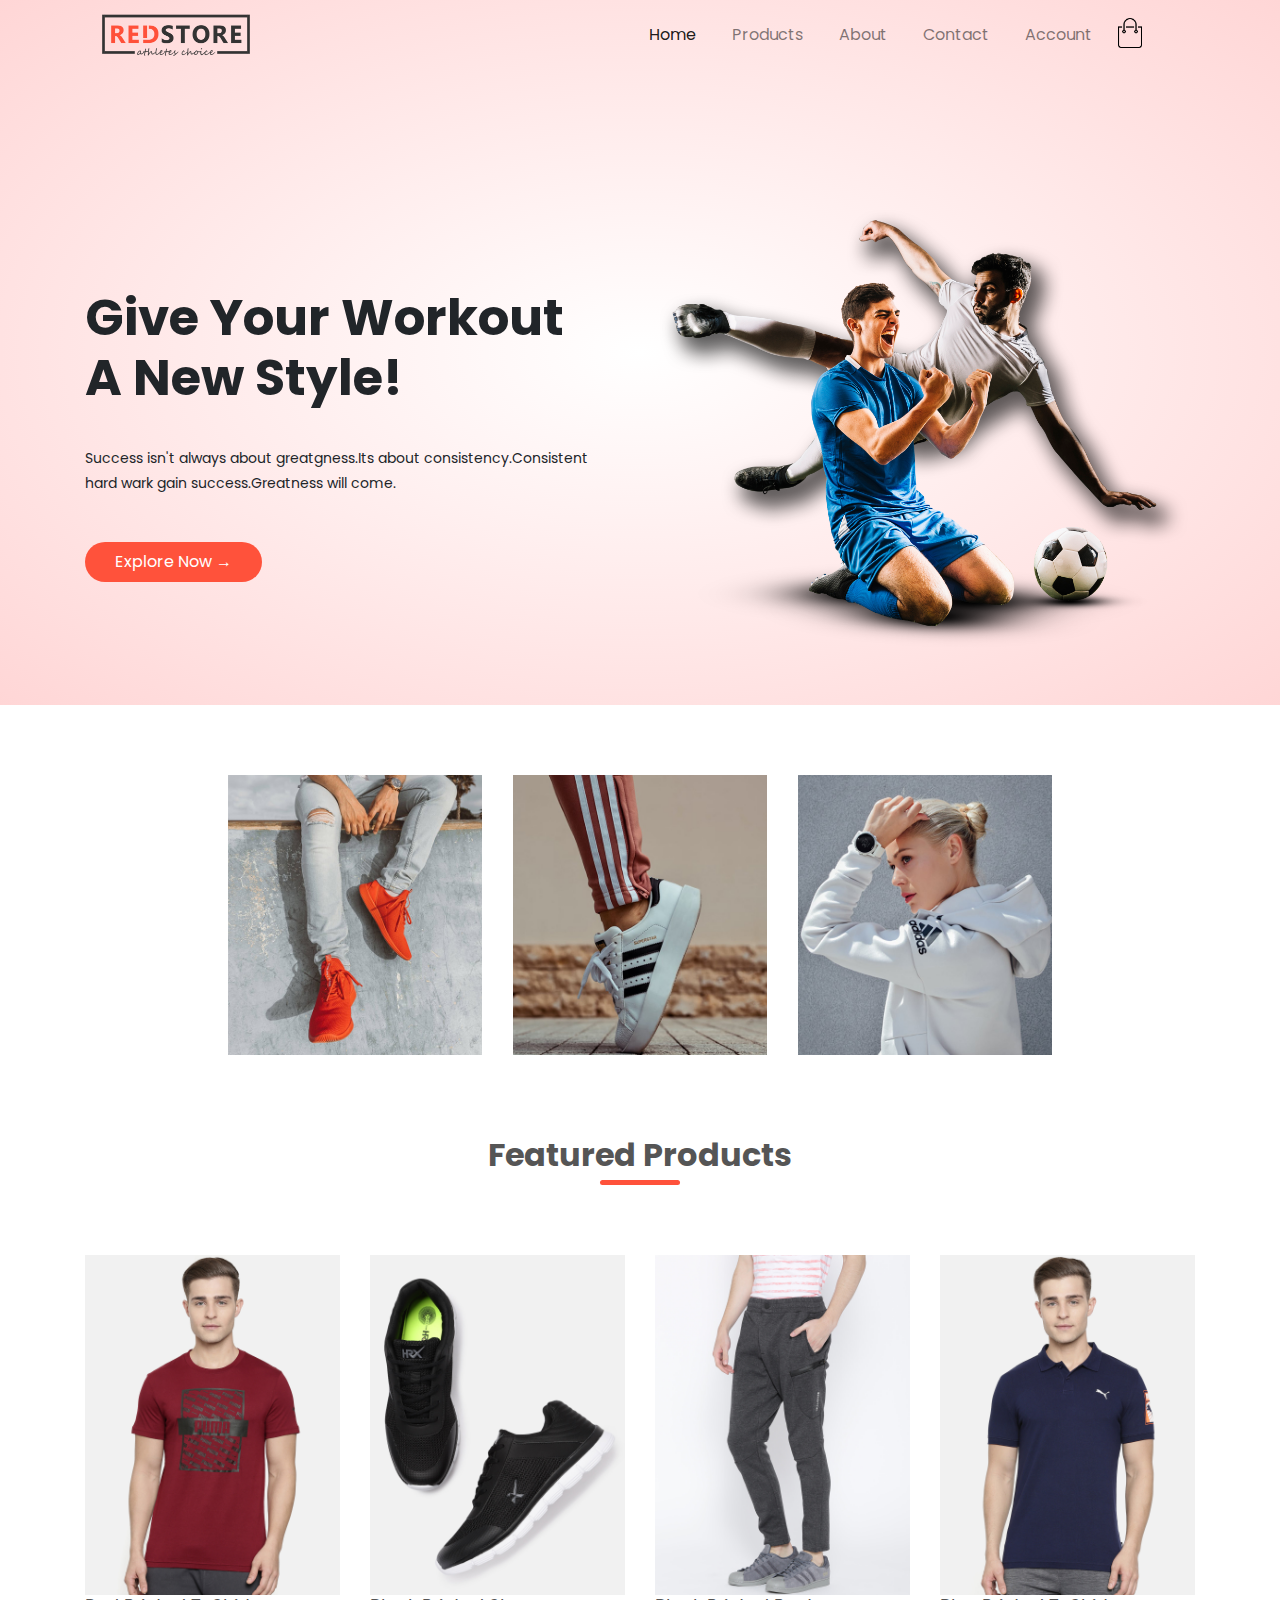
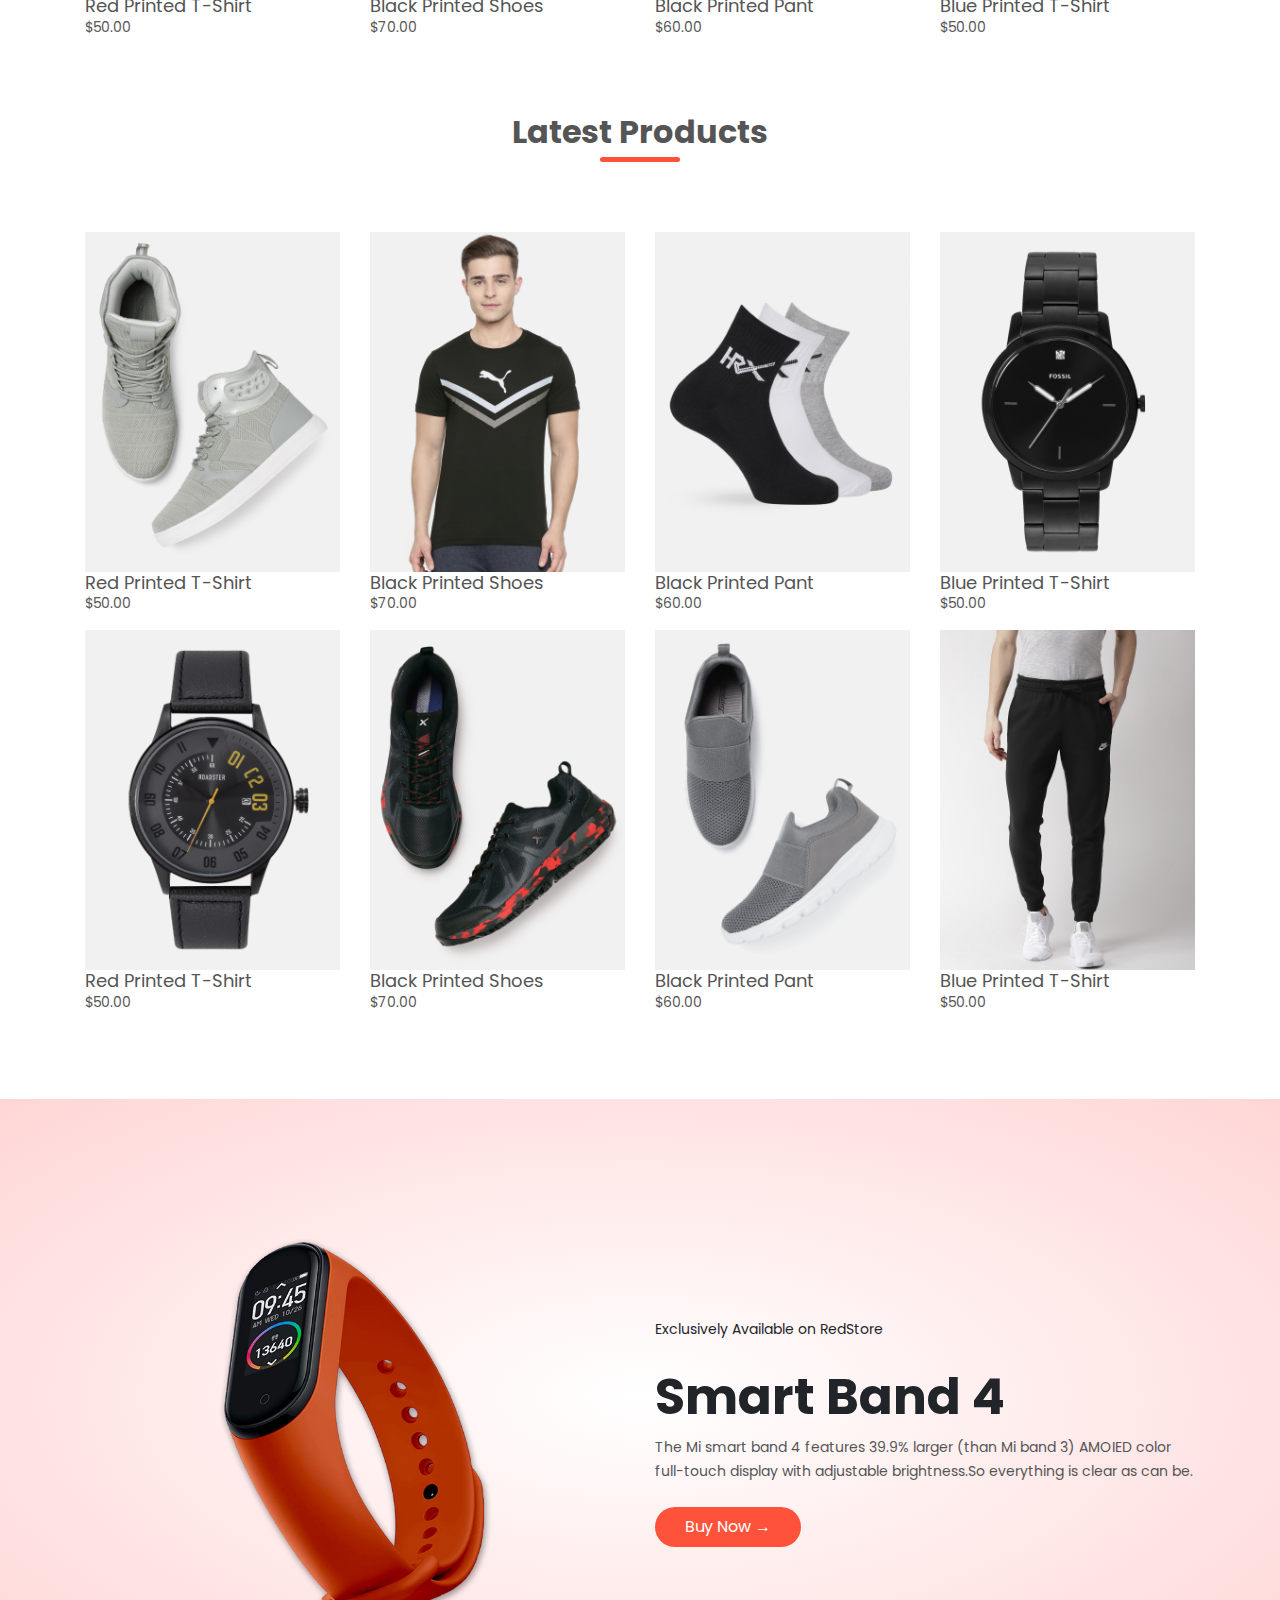
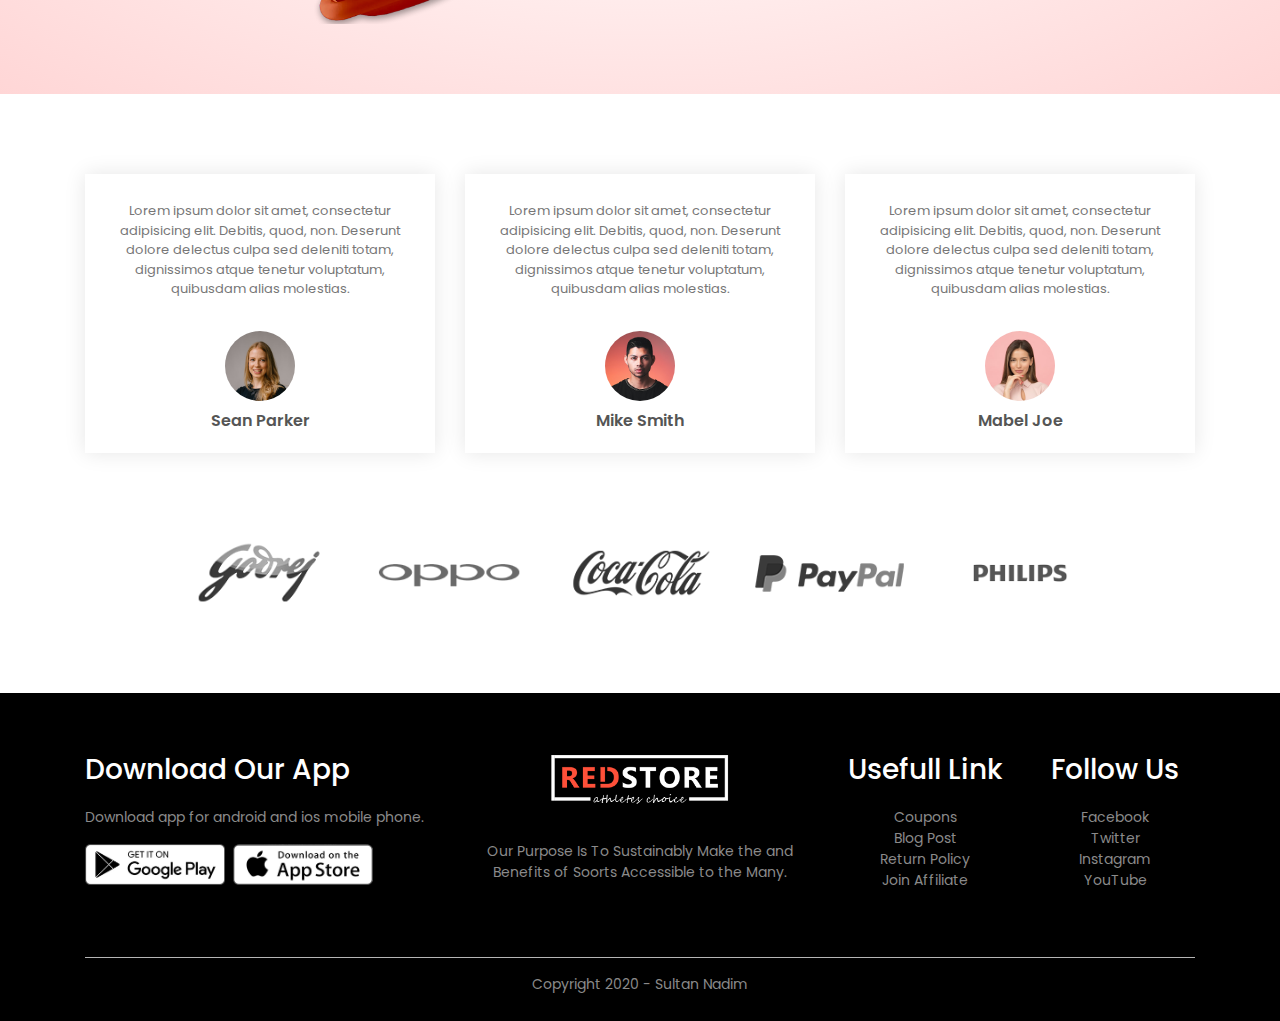
<file: index.html>
<!DOCTYPE html>
<html lang="">

<head>
	<meta charset="utf-8">
	<meta name="viewport" content="width=device-width, initial-scale=1.0">
	<title>RedStore | Ecommerce Site</title>
	<link href="https://fonts.googleapis.com/css2?family=Poppins:wght@300;400;500;600;700&display=swap" rel="stylesheet">
	<link rel="stylesheet" href="css/bootstrap.min.css">
	<link rel="stylesheet" href="https://pro.fontawesome.com/releases/v5.10.0/css/all.css" integrity="sha384-AYmEC3Yw5cVb3ZcuHtOA93w35dYTsvhLPVnYs9eStHfGJvOvKxVfELGroGkvsg+p" crossorigin="anonymous" />
	<link rel="stylesheet" href="css/style.css">
	<link rel="stylesheet" href="css/responsive.css">
</head>

<body>

	<!--header part star-->

	<section id="header">
		<div class="container">
			<div class="row">
				<div class="col-md-11 toggle_responsive">
					<nav class="navbar navbar-expand-lg navbar-light nav_padding">
						<a class="navbar-brand" href="index.html"><img src="images/logo.png" style="width: 150px;"></a>
						<button class="navbar-toggler menu_degin" type="button" data-toggle="collapse" data-target="#navbarSupportedContent" aria-controls="navbarSupportedContent" aria-expanded="false" aria-label="Toggle navigation">
							<span class="navbar-toggler-icon"></span>
						</button>

						<div class="collapse navbar-collapse" id="navbarSupportedContent">
							<ul class="navbar-nav ml-auto">
								<li class="nav-item active">
									<a class="nav-link" href="index.html">Home <span class="sr-only">(current)</span></a>
								</li>
								<li class="nav-item">
									<a class="nav-link" href="products.html">Products</a>
								</li>
								<li class="nav-item">
									<a class="nav-link" href="#">About</a>
								</li>
								<li class="nav-item">
									<a class="nav-link" href="#">Contact</a>
								</li>
								<li class="nav-item" style="margin-right: 0px !important;">
									<a class="nav-link" href="account.html"  >Account</a>
								</li>
							</ul>
						</div>
					</nav>
				</div>
				<div class="col-md-1 cart-padding">
					<div class="cart-main ">
						<a href="cart-details.html"><img src="images/cart.png"></a>
					</div>
				</div>
			</div>
			<div class="row alin_items">
				<div class="col-md-6">
					<div class="banner_text">
						<h1 class="al_h1">Give Your Workout<br>A New Style!</h1>
						<p class="al_p">Success isn't always about greatgness.Its about consistency.Consistent
							<br>hard wark gain success.Greatness will come.
						</p>
						<a href="#" class="al_btn">Explore Now &#8594;</a>
					</div>
				</div>
				<div class="col-md-6">
					<div class="banner_img">
						<img src="images/image1.png">
					</div>
				</div>
			</div>
		</div>
	</section>

	<!--header part finish-->

	<!--    feature part start-->

	<section id="feature_part">
		<div class="container">
			<div class="row justify-content-center">
				<div class="col-md-3">
					<div class="feature_img">
						<img src="images/category-1.jpg">
					</div>
				</div>
				<div class="col-md-3">
					<div class="feature_img">
						<img src="images/category-2.jpg">
					</div>
				</div>
				<div class="col-md-3">
					<div class="feature_img">
						<img src="images/category-3.jpg">
					</div>
				</div>
			</div>
		</div>
	</section>

	<!--feature part finish-->

	<!--product part start-->

	<section id="product_part">
		<div class="container">
			<div class="row">
				<div class="product_title text-center m-auto">
					<h2 class="title">Featured Products</h2>
				</div>
			</div>
			<div class="row mb-5">
				<div class="col-md-3 col-sm-6">
					<div class="product_list">
						<a href="product%20details.html">
							<img src="images/product-1.jpg">
						</a>
						<h4>Red Printed T-Shirt</h4>
						<div class="rating">
							<i class="fas fa-star"></i>
							<i class="fas fa-star"></i>
							<i class="fas fa-star"></i>
							<i class="fas fa-star"></i>
							<i class="far fa-star"></i>
						</div>
						<P>$50.00</P>
					</div>
				</div>
				<div class="col-md-3 col-sm-6">
					<div class="product_list">
						<img src="images/product-2.jpg">
						<h4>Black Printed Shoes</h4>
						<div class="rating">
							<i class="fas fa-star"></i>
							<i class="fas fa-star"></i>
							<i class="fas fa-star"></i>
							<i class="fas fa-star"></i>
							<i class="fas fa-star-half-alt"></i>
						</div>
						<P>$70.00</P>
					</div>
				</div>
				<div class="col-md-3 col-sm-6">
					<div class="product_list">
						<img src="images/product-3.jpg">
						<h4>Black Printed Pant</h4>
						<div class="rating">
							<i class="fas fa-star"></i>
							<i class="fas fa-star"></i>
							<i class="fas fa-star"></i>
							<i class="fas fa-star-half-alt"></i>
							<i class="far fa-star"></i>
						</div>
						<P>$60.00</P>
					</div>
				</div>
				<div class="col-md-3 col-sm-6">
					<div class="product_list">
						<img src="images/product-4.jpg">
						<h4>Blue Printed T-Shirt</h4>
						<div class="rating">
							<i class="fas fa-star"></i>
							<i class="fas fa-star"></i>
							<i class="fas fa-star"></i>
							<i class="far fa-star"></i>
							<i class="far fa-star"></i>
						</div>
						<P>$50.00</P>
					</div>
				</div>
			</div>
			<div class="row">
				<div class="product_title text-center m-auto">
					<h2 class="title">Latest Products</h2>
				</div>
			</div>
			<div class="row">
				<div class="col-md-3 col-sm-6">
					<div class="product_list">
						<img src="images/product-5.jpg">
						<h4>Red Printed T-Shirt</h4>
						<div class="rating">
							<i class="fas fa-star"></i>
							<i class="fas fa-star"></i>
							<i class="fas fa-star"></i>
							<i class="fas fa-star"></i>
							<i class="far fa-star"></i>
						</div>
						<P>$50.00</P>
					</div>
				</div>
				<div class="col-md-3 col-sm-6">
					<div class="product_list">
						<img src="images/product-6.jpg">
						<h4>Black Printed Shoes</h4>
						<div class="rating">
							<i class="fas fa-star"></i>
							<i class="fas fa-star"></i>
							<i class="fas fa-star"></i>
							<i class="fas fa-star"></i>
							<i class="fas fa-star-half-alt"></i>
						</div>
						<P>$70.00</P>
					</div>
				</div>
				<div class="col-md-3 col-sm-6">
					<div class="product_list">
						<img src="images/product-7.jpg">
						<h4>Black Printed Pant</h4>
						<div class="rating">
							<i class="fas fa-star"></i>
							<i class="fas fa-star"></i>
							<i class="fas fa-star"></i>
							<i class="fas fa-star-half-alt"></i>
							<i class="far fa-star"></i>
						</div>
						<P>$60.00</P>
					</div>
				</div>
				<div class="col-md-3 col-sm-6">
					<div class="product_list">
						<img src="images/product-8.jpg">
						<h4>Blue Printed T-Shirt</h4>
						<div class="rating">
							<i class="fas fa-star"></i>
							<i class="fas fa-star"></i>
							<i class="fas fa-star"></i>
							<i class="far fa-star"></i>
							<i class="far fa-star"></i>
						</div>
						<P>$50.00</P>
					</div>
				</div>
				<div class="col-md-3 col-sm-6">
					<div class="product_list">
						<img src="images/product-9.jpg">
						<h4>Red Printed T-Shirt</h4>
						<div class="rating">
							<i class="fas fa-star"></i>
							<i class="fas fa-star"></i>
							<i class="fas fa-star"></i>
							<i class="fas fa-star"></i>
							<i class="far fa-star"></i>
						</div>
						<P>$50.00</P>
					</div>
				</div>
				<div class="col-md-3 col-sm-6">
					<div class="product_list">
						<img src="images/product-10.jpg">
						<h4>Black Printed Shoes</h4>
						<div class="rating">
							<i class="fas fa-star"></i>
							<i class="fas fa-star"></i>
							<i class="fas fa-star"></i>
							<i class="fas fa-star"></i>
							<i class="fas fa-star-half-alt"></i>
						</div>
						<P>$70.00</P>
					</div>
				</div>
				<div class="col-md-3 col-sm-6">
					<div class="product_list">
						<img src="images/product-11.jpg">
						<h4>Black Printed Pant</h4>
						<div class="rating">
							<i class="fas fa-star"></i>
							<i class="fas fa-star"></i>
							<i class="fas fa-star"></i>
							<i class="fas fa-star-half-alt"></i>
							<i class="far fa-star"></i>
						</div>
						<P>$60.00</P>
					</div>
				</div>
				<div class="col-md-3 col-sm-6">
					<div class="product_list">
						<img src="images/product-12.jpg">
						<h4>Blue Printed T-Shirt</h4>
						<div class="rating">
							<i class="fas fa-star"></i>
							<i class="fas fa-star"></i>
							<i class="fas fa-star"></i>
							<i class="far fa-star"></i>
							<i class="far fa-star"></i>
						</div>
						<P>$50.00</P>
					</div>
				</div>
			</div>
		</div>
	</section>

	<!--product part finish-->

	<!--    offer part start-->

	<section id="offer_part">
		<div class="container">
			<div class="row alin_items">
				<div class="col-md-6">
					<div class="offer_img">
						<img src="images/exclusive.png">
					</div>
				</div>
				<div class="col-md-6">
					<div class="offer_content">
						<p class="al_p p-0">Exclusively Available on RedStore</p>
						<h1 class="al_h1">Smart Band 4</h1>
						<span>The Mi smart band 4 features 39.9% larger (than Mi band 3) AMOIED color<br>full-touch display with adjustable brightness.So everything is clear as can be.</span>
						<a href="#" class="al_btn mt-4">Buy Now &#8594;</a>
					</div>
				</div>
			</div>
		</div>
	</section>

	<!--offer part finish-->

	<!--testimonial part start-->

	<section id="testimonial_part">
		<div class="container">
			<div class="row">
				<div class="col-md-4">
					<div class="testimonial_content text-center">
						<i class="fas fa-quote-left"></i>
						<p>
							Lorem ipsum dolor sit amet, consectetur adipisicing elit. Debitis, quod, non. Deserunt dolore delectus culpa sed deleniti totam, dignissimos atque tenetur voluptatum, quibusdam alias molestias.
						</p>
						<div class="rating">
							<i class="fas fa-star"></i>
							<i class="fas fa-star"></i>
							<i class="fas fa-star"></i>
							<i class="fas fa-star"></i>
							<i class="far fa-star"></i>
						</div>
						<img src="images/user-1.png">
						<h3>Sean Parker</h3>
					</div>
				</div>
				<div class="col-md-4">
					<div class="testimonial_content text-center">
						<i class="fas fa-quote-left"></i>
						<p>
							Lorem ipsum dolor sit amet, consectetur adipisicing elit. Debitis, quod, non. Deserunt dolore delectus culpa sed deleniti totam, dignissimos atque tenetur voluptatum, quibusdam alias molestias.
						</p>
						<div class="rating">
							<i class="fas fa-star"></i>
							<i class="fas fa-star"></i>
							<i class="fas fa-star"></i>
							<i class="fas fa-star"></i>
							<i class="far fa-star"></i>
						</div>
						<img src="images/user-2.png">
						<h3>Mike Smith</h3>
					</div>
				</div>
				<div class="col-md-4">
					<div class="testimonial_content text-center">
						<i class="fas fa-quote-left"></i>
						<p>
							Lorem ipsum dolor sit amet, consectetur adipisicing elit. Debitis, quod, non. Deserunt dolore delectus culpa sed deleniti totam, dignissimos atque tenetur voluptatum, quibusdam alias molestias.
						</p>
						<div class="rating">
							<i class="fas fa-star"></i>
							<i class="fas fa-star"></i>
							<i class="fas fa-star"></i>
							<i class="fas fa-star"></i>
							<i class="far fa-star"></i>
						</div>
						<img src="images/user-3.png">
						<h3>Mabel Joe</h3>
					</div>
				</div>
			</div>
		</div>
	</section>

	<!--testimonial part finish-->

	<!--    brand part start-->

	<section id="brand_part">
		<div class="container">
			<div class="row justify-content-center">
				<div class="col-md-2 col-sm-2 padding_remove">
					<div class="brand_img">
						<img src="images/logo-godrej.png">
					</div>
				</div>
				<div class="col-md-2 col-sm-2 padding_remove">
					<div class="brand_img">
						<img src="images/logo-oppo.png">
					</div>
				</div>
				<div class="col-md-2 col-sm-2 padding_remove">
					<div class="brand_img">
						<img src="images/logo-coca-cola.png">
					</div>
				</div>
				<div class="col-md-2 col-sm-2 padding_remove">
					<div class="brand_img">
						<img src="images/logo-paypal.png">
					</div>
				</div>
				<div class="col-md-2 col-sm-2 padding_remove">
					<div class="brand_img">
						<img src="images/logo-philips.png">
					</div>
				</div>
			</div>
		</div>
	</section>

	<!--brand part finish-->

	<!--footer part start-->

	<section id="footer_part">
		<div class="container">
			<div class="row">
				<div class="col-md-4">
					<div class="footer_download">
						<h3>Download Our App</h3>
						<p>Download app for android and ios mobile phone.</p>
						<img src="images/play-store.png" class="mr-1">
						<img src="images/app-store.png">
					</div>
				</div>
				<div class="col-md-4">
					<div class="purpose text-center">
						<img src="images/logo-white.png">
						<p>Our Purpose Is To Sustainably Make the and Benefits of Soorts Accessible to the Many.</p>
					</div>
				</div>
				<div class="col-md-2">
					<div class="link text-center">
						<h3>Usefull Link</h3>
						<ul>
							<li>Coupons</li>
							<li>Blog Post</li>
							<li>Return Policy</li>
							<li>Join Affiliate</li>
						</ul>
					</div>
				</div>
				<div class="col-md-2">
					<div class="follow text-center">
						<h3>Follow Us</h3>
						<ul>
							<li>Facebook</li>
							<li>Twitter</li>
							<li>Instagram</li>
							<li>YouTube</li>
						</ul>
					</div>
				</div>
			</div>
			<hr>
			<p class="text-center">Copyright 2020 - Sultan Nadim</p>
		</div>
	</section>

	<!--footer part finish-->










	<script src="js/jquery-1.12.4.min.js"></script>
	<script src="js/bootstrap.min.js"></script>
	<script src="js/main.js"></script>
</body>

</html>
</file>
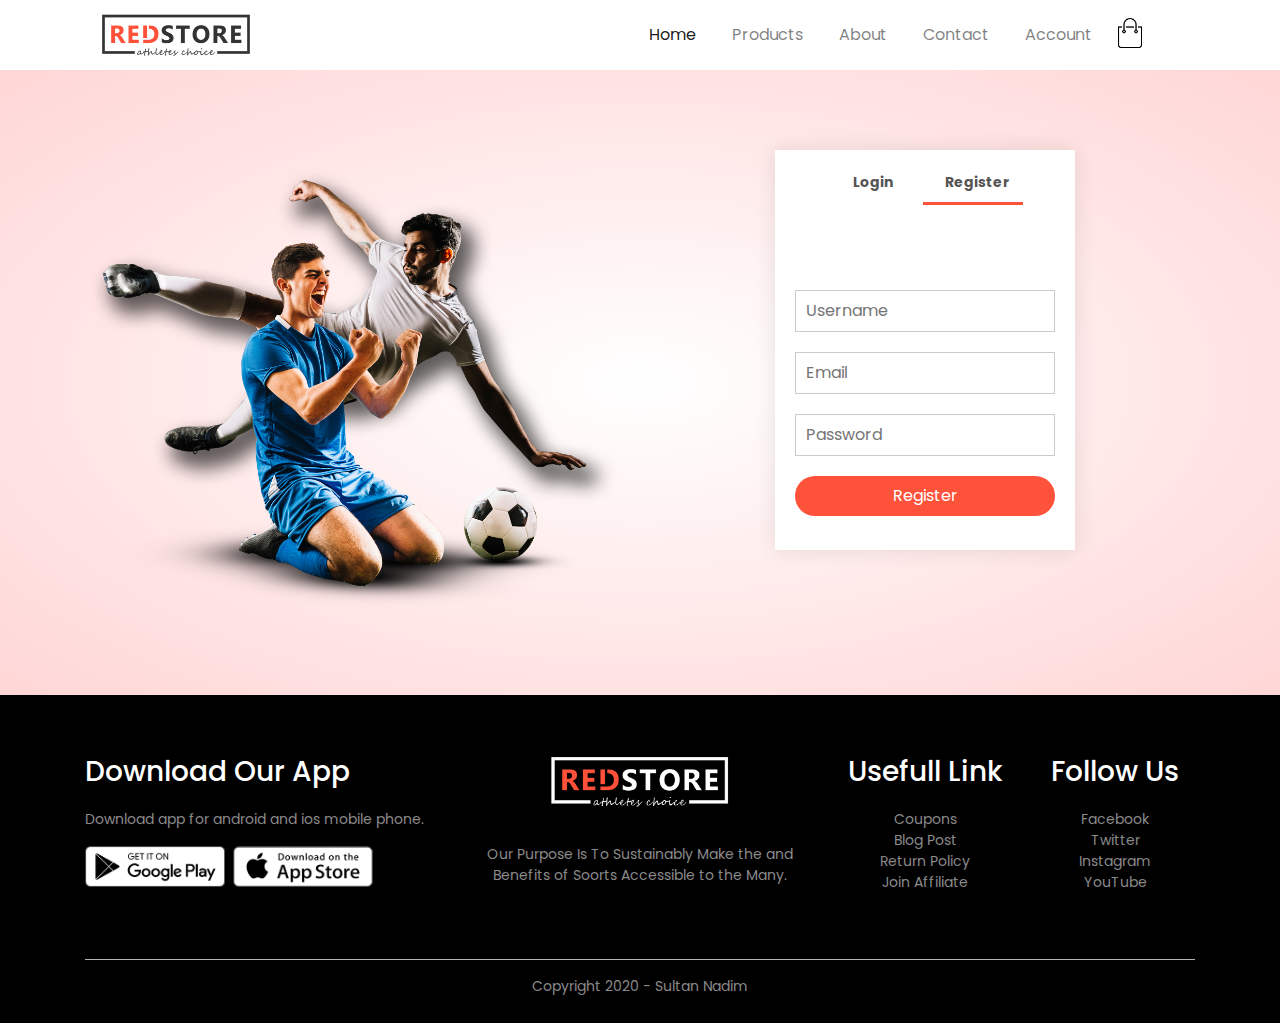
<file: account.html>
<!DOCTYPE html>
<html lang="">

<head>
	<meta charset="utf-8">
	<meta name="viewport" content="width=device-width, initial-scale=1.0">
	<title>Cart Details - RedStore</title>
	<link href="https://fonts.googleapis.com/css2?family=Poppins:wght@300;400;500;600;700&display=swap" rel="stylesheet">
	<link rel="stylesheet" href="css/bootstrap.min.css">
	<link rel="stylesheet" href="https://pro.fontawesome.com/releases/v5.10.0/css/all.css" integrity="sha384-AYmEC3Yw5cVb3ZcuHtOA93w35dYTsvhLPVnYs9eStHfGJvOvKxVfELGroGkvsg+p" crossorigin="anonymous" />
	<link rel="stylesheet" href="css/style.css">
	<link rel="stylesheet" href="css/responsive.css">
</head>

<body>

	<!--header part star-->

	<section>
		<div class="container">
			<div class="row">
				<div class="col-md-11 toggle_responsive">
					<nav class="navbar navbar-expand-lg navbar-light nav_padding">
						<a class="navbar-brand" href="index.html"><img src="images/logo.png" style="width: 150px;"></a>
						<button class="navbar-toggler menu_degin" type="button" data-toggle="collapse" data-target="#navbarSupportedContent" aria-controls="navbarSupportedContent" aria-expanded="false" aria-label="Toggle navigation">
							<span class="navbar-toggler-icon"></span>
						</button>

						<div class="collapse navbar-collapse" id="navbarSupportedContent">
							<ul class="navbar-nav ml-auto">
								<li class="nav-item active">
									<a class="nav-link" href="index.html">Home <span class="sr-only">(current)</span></a>
								</li>
								<li class="nav-item">
									<a class="nav-link" href="products.html">Products</a>
								</li>
								<li class="nav-item">
									<a class="nav-link" href="#">About</a>
								</li>
								<li class="nav-item">
									<a class="nav-link" href="#">Contact</a>
								</li>
								<li class="nav-item" style="margin-right: 0px !important;">
									<a class="nav-link" href="account.html"  >Account</a>
								</li>
							</ul>
						</div>
					</nav>
				</div>
				<div class="col-sm-1 cart-padding">
					<div class="cart-main ">
						<a href="cart-details.html"><img src="images/cart.png"></a>
					</div>
				</div>
			</div>
		</div>
	</section>

	<!--header part finish-->


	<!--    account page start-->

	<section id="account_part">
		<div class="container">
			<div class="row">
				<div class="col-md-6">
					<div class="account_img">
						<img src="images/image1.png" style="width: 100%;">
					</div>
				</div>
				<div class="col-md-6">
					<div class="account_content">
						<div class="form_btn">
							<span onclick="login()">Login</span>
							<span onclick="register()">Register</span>
							<hr id="Indecator">
						</div>
						<form id="LoginForm">
							<input type="text" placeholder="Username">
							<input type="password" placeholder="Password">
							<button type="submit" class="al_btn">Login</button>
							<a href="#">Forgot password</a>
						</form>
						<form id="RegForm">
							<input type="text" placeholder="Username">
							<input type="email" placeholder="Email">
							<input type="password" placeholder="Password">
							<button type="submit" class="al_btn btn">Register</button>
						</form>
					</div>
				</div>
			</div>
		</div>
	</section>

	<!--account page finish-->




	<!--footer part start-->

	<section id="footer_part">
		<div class="container">
			<div class="row">
				<div class="col-md-4">
					<div class="footer_download">
						<h3>Download Our App</h3>
						<p>Download app for android and ios mobile phone.</p>
						<img src="images/play-store.png" class="mr-1">
						<img src="images/app-store.png">
					</div>
				</div>
				<div class="col-md-4">
					<div class="purpose text-center">
						<img src="images/logo-white.png">
						<p>Our Purpose Is To Sustainably Make the and Benefits of Soorts Accessible to the Many.</p>
					</div>
				</div>
				<div class="col-md-2">
					<div class="link text-center">
						<h3>Usefull Link</h3>
						<ul>
							<li>Coupons</li>
							<li>Blog Post</li>
							<li>Return Policy</li>
							<li>Join Affiliate</li>
						</ul>
					</div>
				</div>
				<div class="col-md-2">
					<div class="follow text-center">
						<h3>Follow Us</h3>
						<ul>
							<li>Facebook</li>
							<li>Twitter</li>
							<li>Instagram</li>
							<li>YouTube</li>
						</ul>
					</div>
				</div>
			</div>
			<hr>
			<p class="text-center">Copyright 2020 - Sultan Nadim</p>
		</div>
	</section>

	<!--footer part finish-->










	<script src="js/jquery-1.12.4.min.js"></script>
	<script src="js/bootstrap.min.js"></script>
	<script src="js/main.js"></script>
	<script>
		var LoginForm = document.getElementById("LoginForm");
		var RegForm = document.getElementById("RegForm");
		var Indecator = document.getElementById("Indecator");


		function register() {

			RegForm.style.transform = "translateX(0px)";
			LoginForm.style.transform = "translateX(0px)";
			Indecator.style.transform = "translateX(100px)";

		}

		function login() {

			RegForm.style.transform = "translateX(300px)";
			LoginForm.style.transform = "translateX(300px)";
			Indecator.style.transform = "translateX(0px)";

		}

	</script>

</body>

</html>
</file>
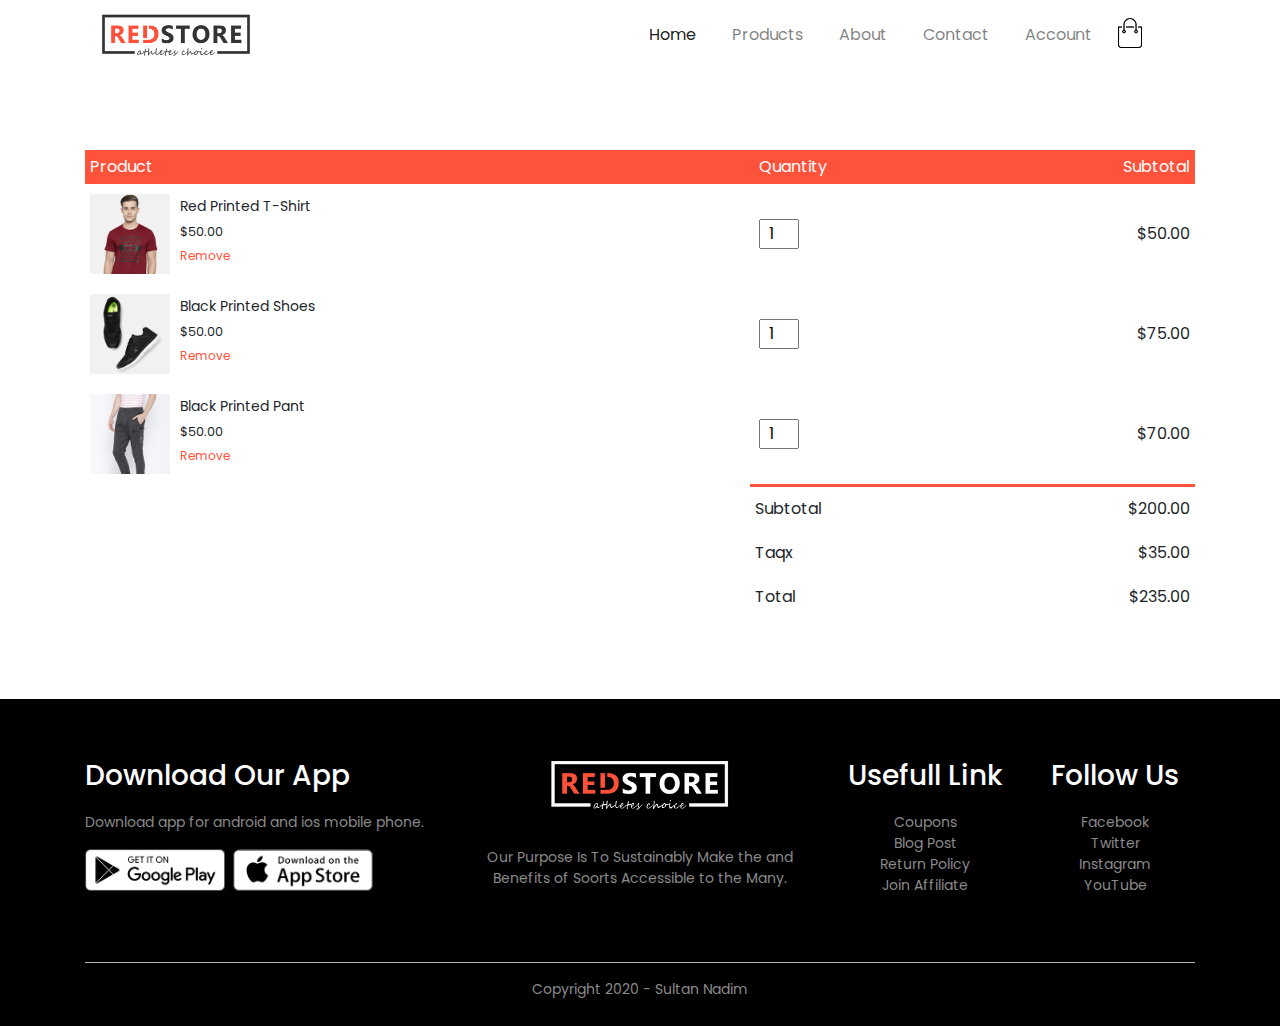
<file: cart-details.html>
<!DOCTYPE html>
<html lang="">

<head>
    <meta charset="utf-8">
    <meta name="viewport" content="width=device-width, initial-scale=1.0">
    <title>Cart Details - RedStore</title>
    <link href="https://fonts.googleapis.com/css2?family=Poppins:wght@300;400;500;600;700&display=swap" rel="stylesheet">
    <link rel="stylesheet" href="css/bootstrap.min.css">
    <link rel="stylesheet" href="https://pro.fontawesome.com/releases/v5.10.0/css/all.css" integrity="sha384-AYmEC3Yw5cVb3ZcuHtOA93w35dYTsvhLPVnYs9eStHfGJvOvKxVfELGroGkvsg+p" crossorigin="anonymous" />
    <link rel="stylesheet" href="css/style.css">
    <link rel="stylesheet" href="css/responsive.css">
</head>

<body>

    <!--header part star-->

    <section>
        <div class="container">
            <div class="row">
				<div class="col-md-11 toggle_responsive">
					<nav class="navbar navbar-expand-lg navbar-light nav_padding">
						<a class="navbar-brand" href="index.html"><img src="images/logo.png" style="width: 150px;"></a>
						<button class="navbar-toggler menu_degin" type="button" data-toggle="collapse" data-target="#navbarSupportedContent" aria-controls="navbarSupportedContent" aria-expanded="false" aria-label="Toggle navigation">
							<span class="navbar-toggler-icon"></span>
						</button>

						<div class="collapse navbar-collapse" id="navbarSupportedContent">
							<ul class="navbar-nav ml-auto">
								<li class="nav-item active">
									<a class="nav-link" href="index.html">Home <span class="sr-only">(current)</span></a>
								</li>
								<li class="nav-item">
									<a class="nav-link" href="products.html">Products</a>
								</li>
								<li class="nav-item">
									<a class="nav-link" href="#">About</a>
								</li>
								<li class="nav-item">
									<a class="nav-link" href="#">Contact</a>
								</li>
								<li class="nav-item" style="margin-right: 0px !important;">
									<a class="nav-link" href="account.html"  >Account</a>
								</li>
							</ul>
						</div>
					</nav>
				</div>
				<div class="col-md-1 cart-padding">
					<div class="cart-main ">
						<a href="cart-details.html"><img src="images/cart.png"></a>
					</div>
				</div>
			</div>
        </div>
    </section>

    <!--header part finish-->


    <!--cart details start-->

    <section id="cart_details">
        <div class="container">
            <div class="row">
                <div class="col-md-12">
                    <div class="cart_content  ">
                        <table>
                            <tr>
                                <th>Product</th>
                                <th>Quantity</th>
                                <th>Subtotal</th>
                            </tr>
                            <tr>
                                <td>
                                <div class="cart_info">
                                    <img src="images/buy-1.jpg" >
                                    <div>
                                        <p class="al_p pb-0 mb-0 pt-0">Red Printed T-Shirt</p>
                                        <small>$50.00</small>
                                        <br>
                                        <a href="#">Remove</a>
                                    </div>
                                </div>
                                </td>
                                <td><input type="number" value="1"></td>
                                <td>$50.00</td>
                            </tr>
                            <tr>
                                <td>
                                <div class="cart_info">
                                    <img src="images/buy-2.jpg" >
                                    <div>
                                        <p class="al_p pb-0 mb-0 pt-0">Black Printed Shoes</p>
                                        <small>$50.00</small>
                                        <br>
                                        <a href="#">Remove</a>
                                    </div>
                                </div>
                                </td>
                                <td><input type="number" value="1"></td>
                                <td>$75.00</td>
                            </tr>
                            <tr>
                                <td>
                                <div class="cart_info">
                                    <img src="images/buy-3.jpg" >
                                    <div>
                                        <p class="al_p pb-0 mb-0 pt-0">Black Printed Pant</p>
                                        <small>$50.00</small>
                                        <br>
                                        <a href="#">Remove</a>
                                    </div>
                                </div>
                                </td>
                                <td><input type="number" value="1"></td>
                                <td>$70.00</td>
                            </tr>
                        </table>
                        
                    </div>
                </div>
            </div>
            <div class="row justify-content-end">
                <div class="col-md-5 ml-auto">
                    <div class="total_price">
                            <table>
                                <tr>
                                    <td>Subtotal</td>
                                    <td>$200.00</td>
                                </tr>
                                <tr>
                                    <td>Taqx</td>
                                    <td>$35.00</td>
                                </tr>
                                <tr>
                                    <td>Total</td>
                                    <td>$235.00</td>
                                </tr>
                            </table>
                        </div>
                </div>
            </div>
        </div>
    </section>

    <!--cart details finish-->




    <!--footer part start-->

    <section id="footer_part">
        <div class="container">
            <div class="row">
                <div class="col-md-4">
                    <div class="footer_download">
                        <h3>Download Our App</h3>
                        <p>Download app for android and ios mobile phone.</p>
                        <img src="images/play-store.png" class="mr-1">
                        <img src="images/app-store.png">
                    </div>
                </div>
                <div class="col-md-4">
                    <div class="purpose text-center">
                        <img src="images/logo-white.png">
                        <p>Our Purpose Is To Sustainably Make the and Benefits of Soorts Accessible to the Many.</p>
                    </div>
                </div>
                <div class="col-md-2">
                    <div class="link text-center">
                        <h3>Usefull Link</h3>
                        <ul>
                            <li>Coupons</li>
                            <li>Blog Post</li>
                            <li>Return Policy</li>
                            <li>Join Affiliate</li>
                        </ul>
                    </div>
                </div>
                <div class="col-md-2">
                    <div class="follow text-center">
                        <h3>Follow Us</h3>
                        <ul>
                            <li>Facebook</li>
                            <li>Twitter</li>
                            <li>Instagram</li>
                            <li>YouTube</li>
                        </ul>
                    </div>
                </div>
            </div>
            <hr>
            <p class="text-center">Copyright 2020 - Sultan Nadim</p>
        </div>
    </section>

    <!--footer part finish-->










    <script src="js/jquery-1.12.4.min.js"></script>
    <script src="js/bootstrap.min.js"></script>
    <script src="js/main.js"></script>
</body>

</html>
</file>
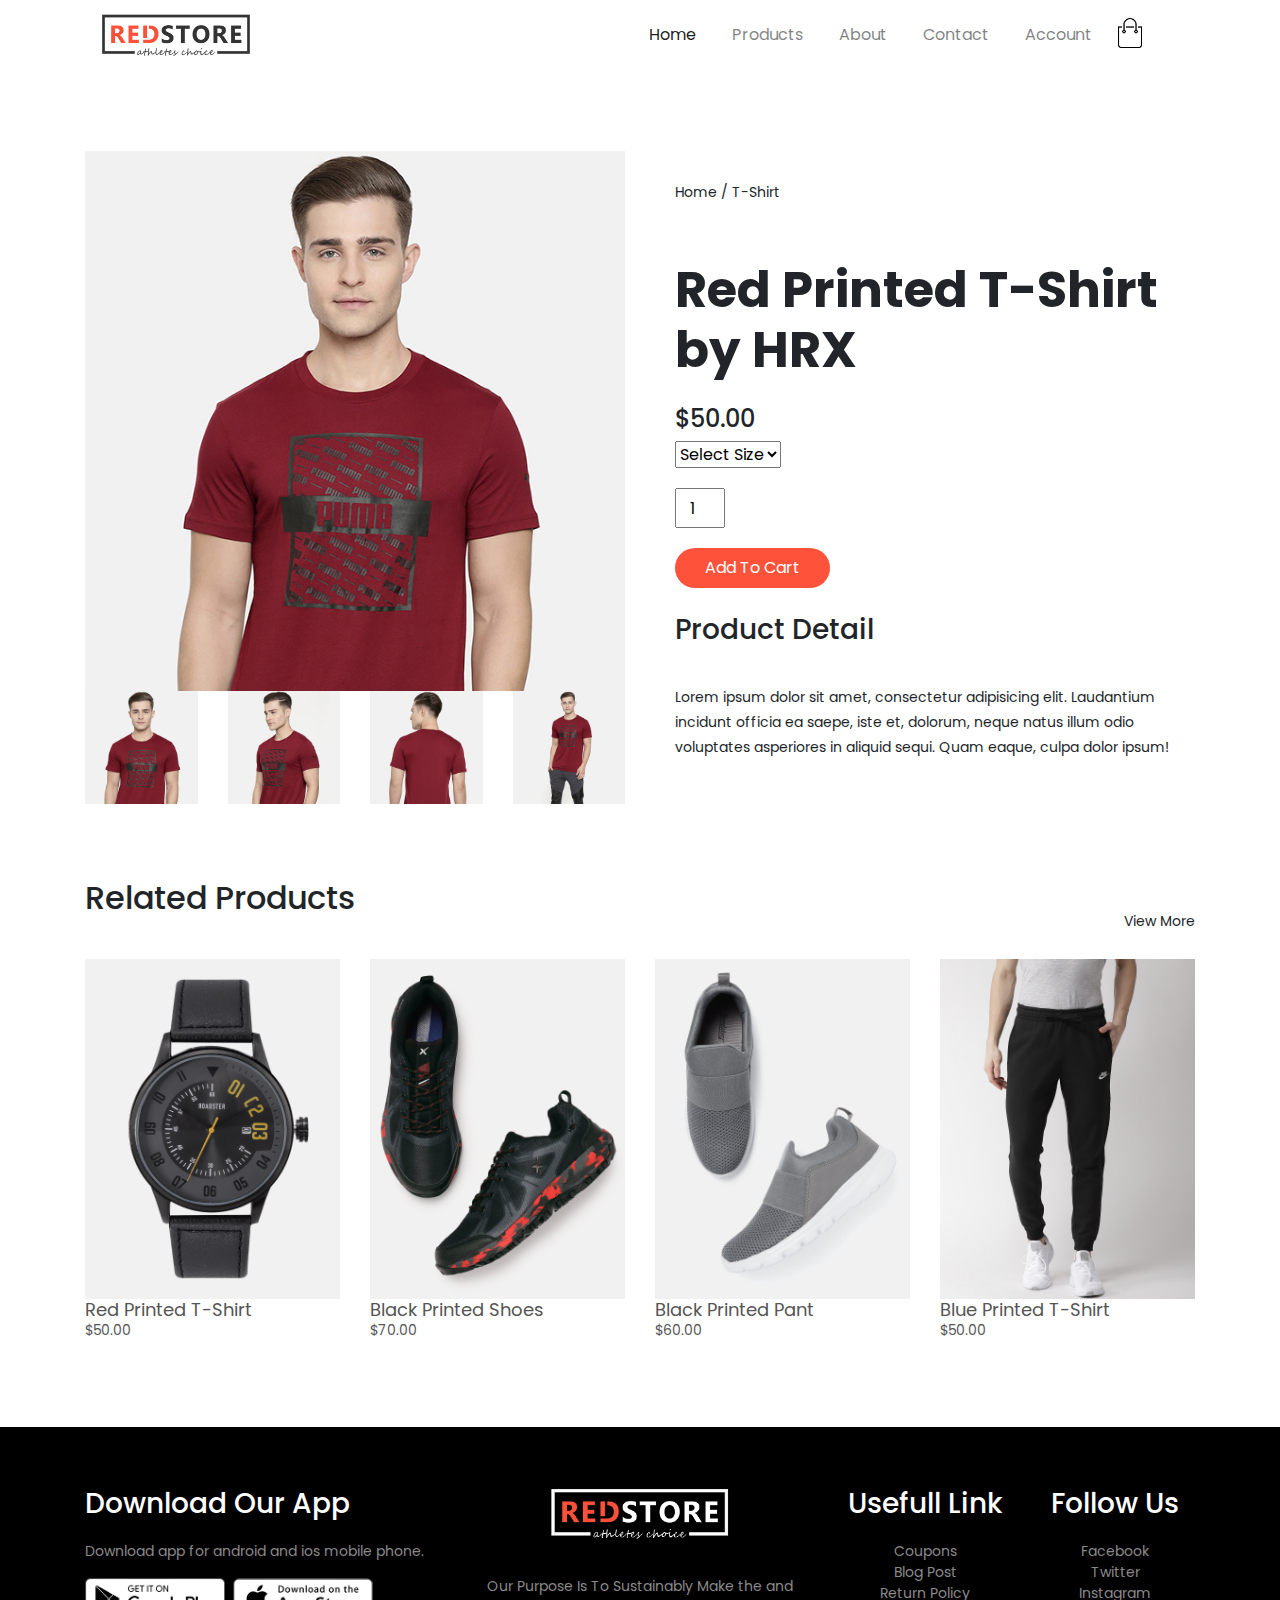
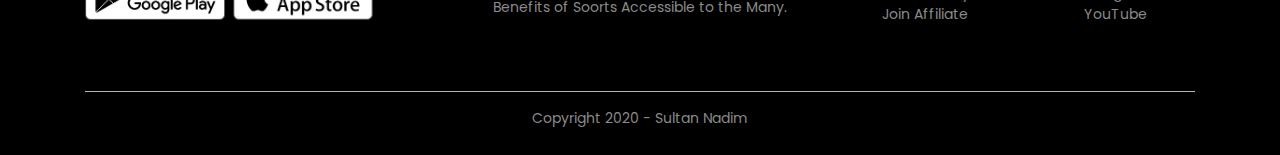
<file: product details.html>
<!DOCTYPE html>
<html lang="">

<head>
    <meta charset="utf-8">
    <meta name="viewport" content="width=device-width, initial-scale=1.0">
    <title>Product Details - RedStore</title>
    <link href="https://fonts.googleapis.com/css2?family=Poppins:wght@300;400;500;600;700&display=swap" rel="stylesheet">
    <link rel="stylesheet" href="css/bootstrap.min.css">
    <link rel="stylesheet" href="https://pro.fontawesome.com/releases/v5.10.0/css/all.css" integrity="sha384-AYmEC3Yw5cVb3ZcuHtOA93w35dYTsvhLPVnYs9eStHfGJvOvKxVfELGroGkvsg+p" crossorigin="anonymous" />
    <link rel="stylesheet" href="css/style.css">
    <link rel="stylesheet" href="css/responsive.css">
</head>

<body>

    <!--header part star-->

    <section>
        <div class="container">
            <div class="row">
				<div class="col-md-11 toggle_responsive">
					<nav class="navbar navbar-expand-lg navbar-light nav_padding">
						<a class="navbar-brand" href="index.html"><img src="images/logo.png" style="width: 150px;"></a>
						<button class="navbar-toggler menu_degin" type="button" data-toggle="collapse" data-target="#navbarSupportedContent" aria-controls="navbarSupportedContent" aria-expanded="false" aria-label="Toggle navigation">
							<span class="navbar-toggler-icon"></span>
						</button>

						<div class="collapse navbar-collapse" id="navbarSupportedContent">
							<ul class="navbar-nav ml-auto">
								<li class="nav-item active">
									<a class="nav-link" href="index.html">Home <span class="sr-only">(current)</span></a>
								</li>
								<li class="nav-item">
									<a class="nav-link" href="products.html">Products</a>
								</li>
								<li class="nav-item">
									<a class="nav-link" href="#">About</a>
								</li>
								<li class="nav-item">
									<a class="nav-link" href="#">Contact</a>
								</li>
								<li class="nav-item" style="margin-right: 0px !important;">
									<a class="nav-link" href="account.html"  >Account</a>
								</li>
							</ul>
						</div>
					</nav>
				</div>
				<div class="col-md-1 cart-padding">
					<div class="cart-main ">
						<a href="cart-details.html"><img src="images/cart.png"></a>
					</div>
				</div>
			</div>
        </div>
    </section>

    <!--header part finish-->


    <!--product part start-->
    
    
<!--    product details start-->

<section id="product_details">
    <div class="container">
        <div class="row">
            <div class="col-md-6 col-sm-10 m-sm-auto">
                <div class="details_img">
                    <img src="images/gallery-1.jpg" style="width: 100%;" id="ProductImg">
                </div>
                <div class="row">
                    <div class="col-md-3 col-sm-3">
                        <div class="small_img">
                            <img src="images/gallery-1.jpg" style="max-width: 100%;" class="small_product">
                        </div>
                    </div>
                    <div class="col-md-3 col-sm-3">
                        <div class="small_img">
                            <img src="images/gallery-2.jpg" style="max-width: 100%;" class="small_product">
                        </div>
                    </div>
                    <div class="col-md-3 col-sm-3">
                        <div class="small_img">
                            <img src="images/gallery-3.jpg" style="max-width: 100%;" class="small_product">
                        </div>
                    </div>
                    <div class="col-md-3 col-sm-3">
                        <div class="small_img">
                            <img src="images/gallery-4.jpg" style="max-width: 100%;" class="small_product">
                        </div>
                    </div>
                </div>
            </div>
            <div class="col-md-6">
                <div class="detail_content">
                    <p class="al_p">Home / T-Shirt</p>
                    <h1 class="al_h1"> Red Printed T-Shirt by HRX</h1>
                    <h4 class="al_h4">$50.00</h4>
                    <select>
                        <option >Select Size</option>
                        <option >XXL</option>
                        <option >XL</option>
                        <option >Large</option>
                        <option >Medium</option>
                        <option >Small</option>
                    </select>
                    <input type="number" value="1">
                    <a href="#" class="al_btn">Add To Cart</a>
                    <h3 class="al_h3">Product Detail</h3>
                    <p class="al_p p2">Lorem ipsum dolor sit amet, consectetur adipisicing elit. Laudantium incidunt officia ea saepe, iste et, dolorum, neque natus illum odio voluptates asperiores in aliquid sequi. Quam eaque, culpa dolor ipsum!</p>
                </div>
            </div>
        </div>
    </div>
</section>

<!--  product details finish-->
  
  
<!--  related product start-->


<section class="pt-5">
    <div class="container">
        <div class="row">
            <div class="col-md-10 text-left width2 " style="height: 10px !important;">
                <h2 class="al_h2 pb-0">Related Products</h2>
            </div>
            <div class="col-md-2 text-right width3" style="height: 10px !important;">
                <p class="al_p">View More</p>
            </div>
        </div>
    </div>
</section>

<!--  related product finish-->
   
    
    
    
    

    <section id="product_part">
        <div class="container">
            <div class="row">
                <div class="col-md-3 col-sm-6">
                    <div class="product_list">
                        <img src="images/product-9.jpg">
                        <h4>Red Printed T-Shirt</h4>
                        <div class="rating">
                            <i class="fas fa-star"></i>
                            <i class="fas fa-star"></i>
                            <i class="fas fa-star"></i>
                            <i class="fas fa-star"></i>
                            <i class="far fa-star"></i>
                        </div>
                        <P>$50.00</P>
                    </div>
                </div>
                <div class="col-md-3 col-sm-6">
                    <div class="product_list">
                        <img src="images/product-10.jpg">
                        <h4>Black Printed Shoes</h4>
                        <div class="rating">
                            <i class="fas fa-star"></i>
                            <i class="fas fa-star"></i>
                            <i class="fas fa-star"></i>
                            <i class="fas fa-star"></i>
                            <i class="fas fa-star-half-alt"></i>
                        </div>
                        <P>$70.00</P>
                    </div>
                </div>
                <div class="col-md-3 col-sm-6">
                    <div class="product_list">
                        <img src="images/product-11.jpg">
                        <h4>Black Printed Pant</h4>
                        <div class="rating">
                            <i class="fas fa-star"></i>
                            <i class="fas fa-star"></i>
                            <i class="fas fa-star"></i>
                            <i class="fas fa-star-half-alt"></i>
                            <i class="far fa-star"></i>
                        </div>
                        <P>$60.00</P>
                    </div>
                </div>
                <div class="col-md-3 col-sm-6">
                    <div class="product_list">
                        <img src="images/product-12.jpg">
                        <h4>Blue Printed T-Shirt</h4>
                        <div class="rating">
                            <i class="fas fa-star"></i>
                            <i class="fas fa-star"></i>
                            <i class="fas fa-star"></i>
                            <i class="far fa-star"></i>
                            <i class="far fa-star"></i>
                        </div>
                        <P>$50.00</P>
                    </div>
                </div>
            </div>
        </div>
    </section>

    <!--product part finish-->




<!--footer part start-->

<section id="footer_part">
    <div class="container">
        <div class="row">
            <div class="col-md-4">
                <div class="footer_download">
                    <h3>Download Our App</h3>
                    <p>Download app for android and ios mobile phone.</p>
                    <img src="images/play-store.png" class="mr-1">
                    <img src="images/app-store.png">
                </div>
            </div>
            <div class="col-md-4">
                <div class="purpose text-center">
                    <img src="images/logo-white.png">
                <p>Our Purpose Is To Sustainably Make the and Benefits of Soorts Accessible to the Many.</p>
                </div>
            </div>
            <div class="col-md-2">
                <div class="link text-center">
                    <h3>Usefull Link</h3>
                <ul>
                    <li>Coupons</li>
                    <li>Blog Post</li>
                    <li>Return Policy</li>
                    <li>Join Affiliate</li>
                </ul>
                </div>
            </div>
            <div class="col-md-2">
                <div class="follow text-center">
                    <h3>Follow Us</h3>
                <ul>
                    <li>Facebook</li>
                    <li>Twitter</li>
                    <li>Instagram</li>
                    <li>YouTube</li>
                </ul>
                </div>
            </div>
        </div>
        <hr>
        <p class="text-center">Copyright 2020 - Sultan Nadim</p>
    </div>
</section>

<!--footer part finish-->










    <script src="js/jquery-1.12.4.min.js"></script>
    <script src="js/bootstrap.min.js"></script>
    <script src="js/main.js"></script>
</body>

</html>
</file>
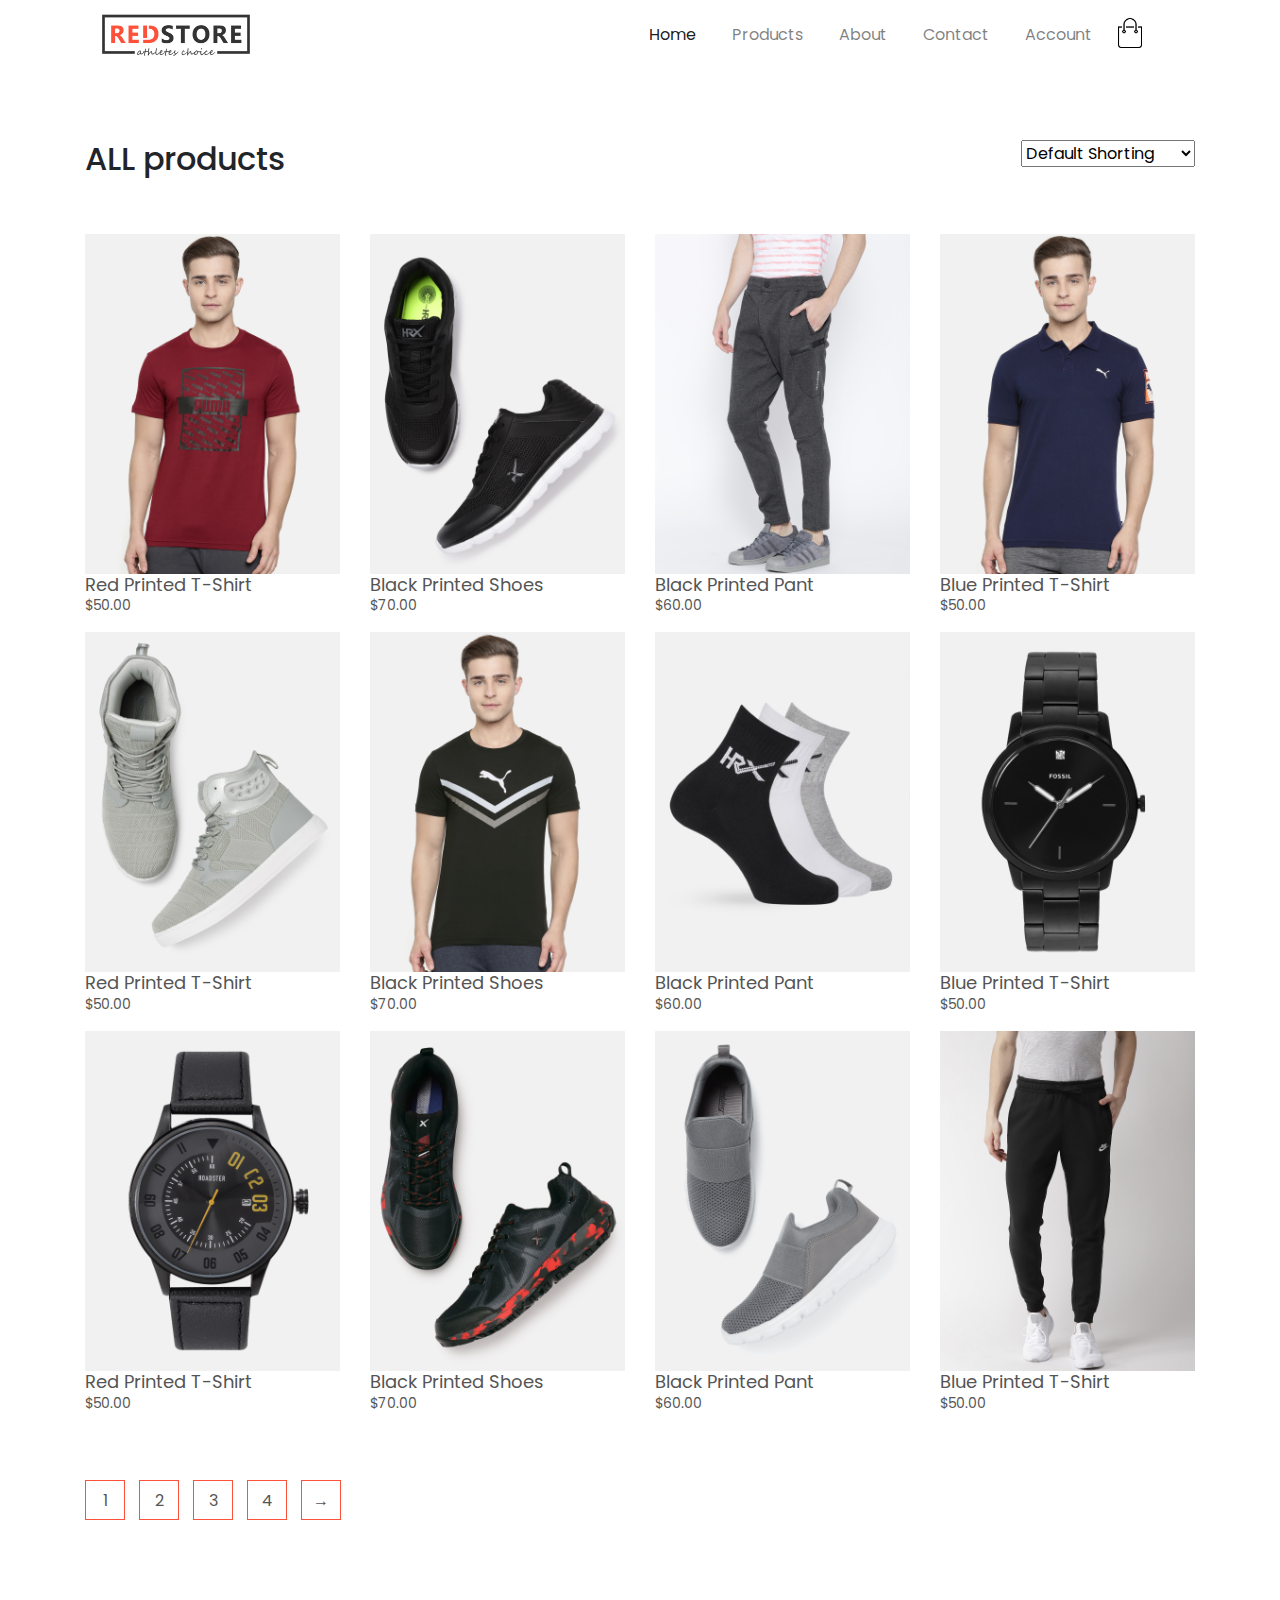
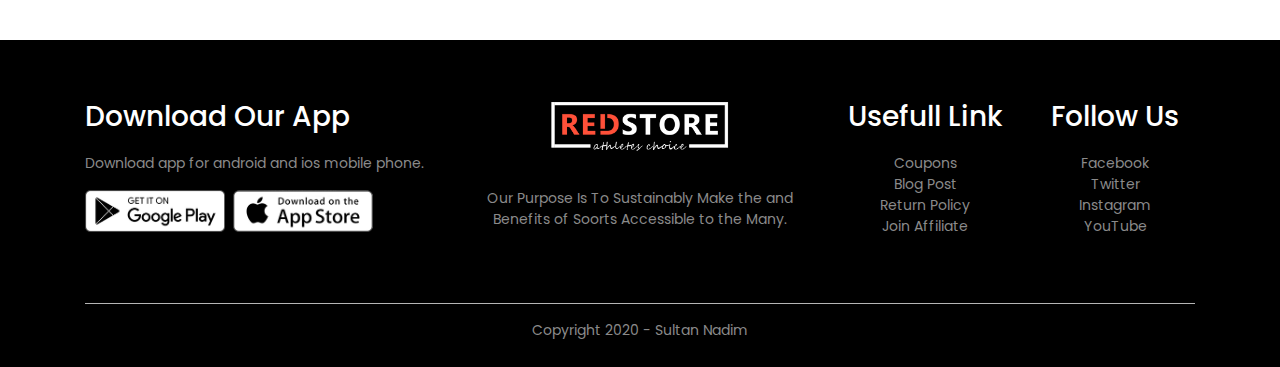
<file: products.html>
<!DOCTYPE html>
<html lang="">

<head>
    <meta charset="utf-8">
    <meta name="viewport" content="width=device-width, initial-scale=1.0">
    <title>All Products - RedStore</title>
    <link href="https://fonts.googleapis.com/css2?family=Poppins:wght@300;400;500;600;700&display=swap" rel="stylesheet">
    <link rel="stylesheet" href="css/bootstrap.min.css">
    <link rel="stylesheet" href="https://pro.fontawesome.com/releases/v5.10.0/css/all.css" integrity="sha384-AYmEC3Yw5cVb3ZcuHtOA93w35dYTsvhLPVnYs9eStHfGJvOvKxVfELGroGkvsg+p" crossorigin="anonymous" />
    <link rel="stylesheet" href="css/style.css">
    <link rel="stylesheet" href="css/responsive.css">
</head>

<body>

    <!--header part star-->

    <section>
        <div class="container">
            <div class="row">
				<div class="col-md-11 toggle_responsive">
					<nav class="navbar navbar-expand-lg navbar-light nav_padding">
						<a class="navbar-brand" href="index.html"><img src="images/logo.png" style="width: 150px;"></a>
						<button class="navbar-toggler menu_degin" type="button" data-toggle="collapse" data-target="#navbarSupportedContent" aria-controls="navbarSupportedContent" aria-expanded="false" aria-label="Toggle navigation">
							<span class="navbar-toggler-icon"></span>
						</button>

						<div class="collapse navbar-collapse" id="navbarSupportedContent">
							<ul class="navbar-nav ml-auto">
								<li class="nav-item active">
									<a class="nav-link" href="index.html">Home <span class="sr-only">(current)</span></a>
								</li>
								<li class="nav-item">
									<a class="nav-link" href="products.html">Products</a>
								</li>
								<li class="nav-item">
									<a class="nav-link" href="#">About</a>
								</li>
								<li class="nav-item">
									<a class="nav-link" href="#">Contact</a>
								</li>
								<li class="nav-item" style="margin-right: 0px !important;">
									<a class="nav-link" href="account.html"  >Account</a>
								</li>
							</ul>
						</div>
					</nav>
				</div>
				<div class="col-md-1 cart-padding">
					<div class="cart-main ">
						<a href="cart-details.html"><img src="images/cart.png"></a>
					</div>
				</div>
			</div>
        </div>
    </section>

    <!--header part finish-->


    <!--product part start-->

    <section id="product_part">
        <div class="container">
            <div class="row pb-5">
              <div class="col-md-6 text-left half">
                  <h2 class="al_h2 pt-0 mt-0">ALL products</h2>
              </div> 
              <div class="col-md-6 text-right half">
                  <select name="#">
                      <option>Default Shorting</option>
                      <option>Short by Price</option>
                      <option>Short by popularity</option>
                      <option>Short by Rating</option>
                      <option>Short by Sale</option>
                  </select>
              </div> 
            </div>
            <div class="row mb-0">
                <div class="col-md-3 col-sm-6">
                    <div class="product_list">
                        <a href="product%20details.html">
                            <img src="images/product-1.jpg">
                        </a>
                        <h4>Red Printed T-Shirt</h4>
                        <div class="rating">
                            <i class="fas fa-star"></i>
                            <i class="fas fa-star"></i>
                            <i class="fas fa-star"></i>
                            <i class="fas fa-star"></i>
                            <i class="far fa-star"></i>
                        </div>
                        <P>$50.00</P>
                    </div>
                </div>
                <div class="col-md-3 col-sm-6">
                    <div class="product_list">
                        <img src="images/product-2.jpg">
                        <h4>Black Printed Shoes</h4>
                        <div class="rating">
                            <i class="fas fa-star"></i>
                            <i class="fas fa-star"></i>
                            <i class="fas fa-star"></i>
                            <i class="fas fa-star"></i>
                            <i class="fas fa-star-half-alt"></i>
                        </div>
                        <P>$70.00</P>
                    </div>
                </div>
                <div class="col-md-3 col-sm-6">
                    <div class="product_list">
                        <img src="images/product-3.jpg">
                        <h4>Black Printed Pant</h4>
                        <div class="rating">
                            <i class="fas fa-star"></i>
                            <i class="fas fa-star"></i>
                            <i class="fas fa-star"></i>
                            <i class="fas fa-star-half-alt"></i>
                            <i class="far fa-star"></i>
                        </div>
                        <P>$60.00</P>
                    </div>
                </div>
                <div class="col-md-3 col-sm-6">
                    <div class="product_list">
                        <img src="images/product-4.jpg">
                        <h4>Blue Printed T-Shirt</h4>
                        <div class="rating">
                            <i class="fas fa-star"></i>
                            <i class="fas fa-star"></i>
                            <i class="fas fa-star"></i>
                            <i class="far fa-star"></i>
                            <i class="far fa-star"></i>
                        </div>
                        <P>$50.00</P>
                    </div>
                </div>
            </div>
            <div class="row">
                <div class="col-md-3 col-sm-6">
                    <div class="product_list">
                        <img src="images/product-5.jpg">
                        <h4>Red Printed T-Shirt</h4>
                        <div class="rating">
                            <i class="fas fa-star"></i>
                            <i class="fas fa-star"></i>
                            <i class="fas fa-star"></i>
                            <i class="fas fa-star"></i>
                            <i class="far fa-star"></i>
                        </div>
                        <P>$50.00</P>
                    </div>
                </div>
                <div class="col-md-3 col-sm-6">
                    <div class="product_list">
                        <img src="images/product-6.jpg">
                        <h4>Black Printed Shoes</h4>
                        <div class="rating">
                            <i class="fas fa-star"></i>
                            <i class="fas fa-star"></i>
                            <i class="fas fa-star"></i>
                            <i class="fas fa-star"></i>
                            <i class="fas fa-star-half-alt"></i>
                        </div>
                        <P>$70.00</P>
                    </div>
                </div>
                <div class="col-md-3 col-sm-6">
                    <div class="product_list">
                        <img src="images/product-7.jpg">
                        <h4>Black Printed Pant</h4>
                        <div class="rating">
                            <i class="fas fa-star"></i>
                            <i class="fas fa-star"></i>
                            <i class="fas fa-star"></i>
                            <i class="fas fa-star-half-alt"></i>
                            <i class="far fa-star"></i>
                        </div>
                        <P>$60.00</P>
                    </div>
                </div>
                <div class="col-md-3 col-sm-6">
                    <div class="product_list">
                        <img src="images/product-8.jpg">
                        <h4>Blue Printed T-Shirt</h4>
                        <div class="rating">
                            <i class="fas fa-star"></i>
                            <i class="fas fa-star"></i>
                            <i class="fas fa-star"></i>
                            <i class="far fa-star"></i>
                            <i class="far fa-star"></i>
                        </div>
                        <P>$50.00</P>
                    </div>
                </div>
                <div class="col-md-3 col-sm-6">
                    <div class="product_list">
                        <img src="images/product-9.jpg">
                        <h4>Red Printed T-Shirt</h4>
                        <div class="rating">
                            <i class="fas fa-star"></i>
                            <i class="fas fa-star"></i>
                            <i class="fas fa-star"></i>
                            <i class="fas fa-star"></i>
                            <i class="far fa-star"></i>
                        </div>
                        <P>$50.00</P>
                    </div>
                </div>
                <div class="col-md-3 col-sm-6">
                    <div class="product_list">
                        <img src="images/product-10.jpg">
                        <h4>Black Printed Shoes</h4>
                        <div class="rating">
                            <i class="fas fa-star"></i>
                            <i class="fas fa-star"></i>
                            <i class="fas fa-star"></i>
                            <i class="fas fa-star"></i>
                            <i class="fas fa-star-half-alt"></i>
                        </div>
                        <P>$70.00</P>
                    </div>
                </div>
                <div class="col-md-3 col-sm-6">
                    <div class="product_list">
                        <img src="images/product-11.jpg">
                        <h4>Black Printed Pant</h4>
                        <div class="rating">
                            <i class="fas fa-star"></i>
                            <i class="fas fa-star"></i>
                            <i class="fas fa-star"></i>
                            <i class="fas fa-star-half-alt"></i>
                            <i class="far fa-star"></i>
                        </div>
                        <P>$60.00</P>
                    </div>
                </div>
                <div class="col-md-3 col-sm-6">
                    <div class="product_list">
                        <img src="images/product-12.jpg">
                        <h4>Blue Printed T-Shirt</h4>
                        <div class="rating">
                            <i class="fas fa-star"></i>
                            <i class="fas fa-star"></i>
                            <i class="fas fa-star"></i>
                            <i class="far fa-star"></i>
                            <i class="far fa-star"></i>
                        </div>
                        <P>$50.00</P>
                    </div>
                </div>
            </div>
            <div class="row">
                <div class="col-md-12 col-sm-12">
                    <div class="page_btn page_btn text-left">
                    <span>1</span>
                    <span>2</span>
                    <span>3</span>
                    <span>4</span>
                    <span>&#8594;</span>
                </div>
                </div>
            </div>
        </div>
    </section>

    <!--product part finish-->




<!--footer part start-->

<section id="footer_part">
    <div class="container">
        <div class="row">
            <div class="col-md-4">
                <div class="footer_download">
                    <h3>Download Our App</h3>
                    <p>Download app for android and ios mobile phone.</p>
                    <img src="images/play-store.png" class="mr-1">
                    <img src="images/app-store.png">
                </div>
            </div>
            <div class="col-md-4">
                <div class="purpose text-center">
                    <img src="images/logo-white.png">
                <p>Our Purpose Is To Sustainably Make the and Benefits of Soorts Accessible to the Many.</p>
                </div>
            </div>
            <div class="col-md-2">
                <div class="link text-center">
                    <h3>Usefull Link</h3>
                <ul>
                    <li>Coupons</li>
                    <li>Blog Post</li>
                    <li>Return Policy</li>
                    <li>Join Affiliate</li>
                </ul>
                </div>
            </div>
            <div class="col-md-2">
                <div class="follow text-center">
                    <h3>Follow Us</h3>
                <ul>
                    <li>Facebook</li>
                    <li>Twitter</li>
                    <li>Instagram</li>
                    <li>YouTube</li>
                </ul>
                </div>
            </div>
        </div>
        <hr>
        <p class="text-center">Copyright 2020 - Sultan Nadim</p>
    </div>
</section>

<!--footer part finish-->










    <script src="js/jquery-1.12.4.min.js"></script>
    <script src="js/bootstrap.min.js"></script>
    <script src="js/main.js"></script>
</body>

</html>
</file>
<file: css/style.css>
* {
    padding: 0;
    margin: 0;
    box-sizing: border-box;
    outline: 0 !important;
}

body {
    font-family: 'Poppins', sans-serif;
}

/*main css*/





/*header part star*/

#header {
    background: radial-gradient(#fff, #ffd6d6);
}
.cart-main{
	max-width: 30px !important;
}
.nav_padding{
	padding-right: 0px !important;
}
.cart-padding{
	padding: 0px !important;
}
.cart-main a img{
	max-width: 30px;
	text-align: left;
	margin-top: 18px; 
}

.navbar-nav li {
    margin-right: 20px;
}

.alin_items {
    align-items: center;
    margin-top: 70px;

}

.banner_img img {
    max-width: 100%;
    padding: 50px 0px;
}

.al_h1 {
    font-size: 50px;
    line-height: 60px;
    font-weight: 700;
    margin-top: 25px;
}

.al_p {
    font-size: 14px;
    font-weight: 400;
    line-height: 25px;
    padding: 30px 0px;
}

.al_btn {
    padding: 8px 30px;
    color: white !important;
    border-radius: 30px;
    background: #ff523b;
    text-decoration: none !important;
    transition: .5s;
    display: inline-block;
    
}

.al_btn:hover {
    background: #563434;
}

/*header part finish*/

/*feature part start*/

.feature_img img {
    max-width: 100%;
}

#feature_part {
    margin: 70px 0px;
}

/*feature part finish*/

/*product part start*/

.product_list img {
    max-width: 100%;
}
.product_list{
    transition:transform .5s;
}

#product_part {
    margin: 70px 0px;
}

.title {
    color: #555;
    font-weight: 700;
    line-height: 60px;
    margin-bottom: 70px;
    position: relative;

}

.title::after {
    content: '';
    position: absolute;
    width: 80px;
    height: 5px;
    border-radius: 5px;
    background: #ff523b;
    bottom: 0;
    left: 50%;
    transform: translateX(-50%);

}
.product_list h4{
    color: #555;
    font-weight: 400;
    padding: 0px !important;
    margin: 0px !important;
    font-size: 18px;
}
.rating i{
    color: #ff523b;
}
.product_list p{
    font-size: 14px;
    color: #555;
    font-weight: 400;
}
.product_list:hover{
    transform: translateY(-5px);
}

/*product part finish*/

/*offer part start*/

#offer_part{
    background: radial-gradient(#fff, #ffd6d6);
    padding: 20px 0px;
    margin-top: 70px;
}
.offer_img img{
    padding: 50px;
    max-width: 100%;
}
span{
    color: #555;
    font-size: 14px;
    margin-bottom: 50px;
    
}


/*offer part finish*/

/*testimonial part start*/

#testimonial_part{
    margin: 80px 0px;
}
.fa-quote-left{
    font-size: 34px;
    color: #ff523b
}
.testimonial_content p{
    font-size: 13px;
    color: #777;
    margin: 12px;
}
.testimonial_content img{
    width: 70px;
    border-radius: 50%;
    margin-top: 20px;
    margin-bottom: 10px;
}
.testimonial_content h3{
    font-size: 16px;
    color: #555;
    font-weight: 600;
}
.testimonial_content{
    transition: transform .5s;
    box-shadow: 0 0 20px 0px rgba(0,0,0,0.1);
    padding: 15px 0px;
    cursor: pointer;
}
.testimonial_content:hover{
    transform: translateY(-10px);
    background: #FFDEDE;
}

/*testimonial part finish*/

/*brand part start*/

#brand_part{
    margin-bottom: 80px;
}
.brand_img img{
    max-width: 100%;
    filter: grayscale(100%);
    cursor: pointer;
    transition: .5s;
}
.brand_img img:hover{
    filter: grayscale(0);
}

/*brand part finish*/

/*footer part star*/

#footer_part{
    background: #000;
    color: #8a8a8a;
    font-size: 14px;
    padding-top: 60px;
    padding-bottom: 10px;
}
#footer_part h3{
    color: #fff;
    margin-bottom: 20px;
}
.footer_download img{
    width: 140px;
    cursor: pointer;
}
.purpose img{
    width: 180px;
    margin-bottom: 35px;
}
#footer_part li{
    list-style-type: none;
    cursor: pointer;
}
#footer_part hr{
    border: none;
    background: #b5b5b5;
    height: 1px;
    margin-top: 50px;
}

/*footer part finish*/

/*=========================================*/

/*product page start*/

.page_btn{
    margin-top: 50px;
}
.page_btn span{
    width: 40px;
    height: 40px;
    line-height: 40px;
    text-align: center;
    border: 1px solid #FF523B;
    display: inline-block;
    cursor: pointer;
    font-size: 16px;
    margin-right: 10px;
    transition: all .5s ease;
}
.page_btn span:hover{
    background: #FF523B;
    color: #fff;
}

/*product page finisg*/

/*product detail page start*/



#product_details{
    margin-top: 80px;
    margin-bottom: 20px;
}
#product_details h1{
    margin-bottom: 25px;
}
#product_details{
    margin-bottom: 25px;
}
#product_details input{
    width: 50px;
    height: 40px;
    display: block;
    text-align: center;
    margin: 20px 0px;
}
#product_details a{
    margin-bottom: 25px;
    
}
.detail_content{
    padding: 0px 0px 0px 20px;
}

/*product detail page finish*/


/*cart page start*/ 

table{
    width: 100%;
    border-collapse: collapse;
}
.cart_info{
    display: flex;
    flex-wrap: wrap;
}
th{
    padding: 5px;
    color: #fff;
    background: #ff523b;
    font-weight: 400;
}
#cart_details{
    padding: 80px 0px;
}
td{
    padding: 10px 5px;
}
td input{
    width: 40px;
    height: 30px;
    padding: 5px;
    text-align: center;
}
td a{
    color: #ff523b !important;
    text-decoration: none !important;
    font-size: 12px;
    
    
}
td img{
    width: 80px;
    height: 80px;
    margin-right: 10px;
}
.total_price table{
    border-top: 3px solid #ff523b;
    width: 100%;
    max-height: 400px;
    
}
th:last-child{
    text-align: end;
}
td:last-child{
    text-align: end;
}


/*cart page finish*/


/*account page start*/

#account_part{
	padding: 80px 0px;
	background: radial-gradient(#fff, #ffd6d6);
	
}
.account_content{
	width: 300px;
	height: 400px;
	background: #fff;
	position: relative;
	text-align: center;
	padding: 20px 0px;
	margin: auto;
	box-shadow: 0px 0px 20px 0px rgba(0,0,0,0.1);
	overflow: hidden;
}
.account_content span{
	font-weight: bold;
	width: 100px;
	color: #555;
	padding: 0px 10px;
	cursor: pointer;
	display: inline-block;
	text-align: center;
}
.form_btn{
	display: inline-block;
}
.account_content form{
	max-width: 300px;
	padding: 0px 20px;
	position: absolute;
	top: 130px;
	transition: all 1s ease;
	
}
form input{
	width: 100%;
	height: 30px;
	margin: 10px 0px;
	padding: 20px 10px;
	border: 1px solid #ccc;
	
}


form .al_btn{
	border: none;
	margin: 10px 0px;
	width: 100%;
	border: none;
}
#LoginForm{
	left: -300px;
}
#RegForm{
	left: 0px;;
}
form a{
	text-decoration: none !important;
	color: #555 !important;
	font-size: 14px;
}
#Indecator{
	width: 100px;
	height: 3px;
	border: none;
	background: #ff523b;
	margin-top: 8px;
	transform: translateX(100px);
	transition: all 1s ease;
		
}
.form_btn span{
	margin: 0px !important;
}
/*account page finish*/
</file>
<file: css/responsive.css>
@media (max-width: 575.98px) {


	/*menu part start*/

	.toggle_responsive {
		width: 85%;
	}

	.cart-padding {
		width: 10%;
	}

	.menu_degin {

		border: none;
	}

	.navbar-toggler-icon {

		width: 30px;
		height: 30px;
	}

	.navbar-light .navbar-toggler-icon {
		margin-bottom: 30px;
		margin-top: 10px;
	}

	.navbar-nav li {
		justify-content: center;
		align-items: center;
		width: 100%;
	}

	.navbar-nav li a {
		color: white !important;
	}

	.navbar-nav {

		width: 100%;
		text-align: center;
		background: #ff523b;
		justify-content: center;

	}

	/*menu part finish*/

	/*	banner part start*/

	.al_h1 {
		font-size: 35px;
		line-height: 45px;
		margin-top: 40px;
	}

	.banner_text {
		text-align: center;
	}

	.banner_text p {
		padding: 10px 0px;
	}

	.alin_items {
		margin-top: 20px;
		padding-bottom: 40px;
	}

	.product_list h4 {
		margin: 8px 0px !important;
		font-size: 20px;
	}

	/*	banner part finish*/

	/*	brand img start*/

	.brand_img {
		text-align: center;
	}

	/*	brand img finish*/

	/*	image part start*/

	.feature_img img {
		max-width: 75%;
		margin-bottom: 20px;

	}

	.feature_img {
		text-align: center;
	}

	/*image part finish*/


	/*	testimonial part start*/

	.testimonial_content {

		width: 85%;
		text-align: center;
		margin: auto;
		margin-bottom: 30px;
	}

	/*	testimonial part finish*/

	/*	brand part start*/

	.padding_remove {
		padding: 0px !important;
	}

	#brand_part {
		margin-bottom: 60px;
	}

	/*	brand part finish*/


	/*	brand part start*/

	.product_list img {
		max-width: 80%;
	}

	.product_list {

		text-align: center;
	}

	/*	brand part finish*/

	/*	offer image part start*/

	.offer_img img {
		padding: 30px 0px;
		max-width: 70%;
	}

	.offer_img {
		text-align: center;
	}

	.offer_content {
		text-align: center;
	}

	.offer_content span {

		margin-bottom: 10px;
		display: block;
	}

	/*	offer image part finish*/

	/*	footer part start*/

	#footer_part h3 {
		font-size: 22px;
	}

	.footer_download img {
		margin-bottom: 10px;
	}

	.footer_download {
		text-align: center;
		margin-bottom: 20px;
	}

	#footer_part hr {
		margin-top: 30px;
	}

	/*	footer part finish*/

	/*	============product pagr start=============*/

	#product_part .half {
		width: 60%;
		text-align: center !important;
		margin: auto;
	}

	#product_part span {
		margin-bottom: 0px;
	}



	#product_part h2 {
		font-size: 20px;
		margin-bottom: 20px;
	}
	
	



	/*	============product pagr finish=============*/


	/*	===============product detail page start============*/

	#product_details p {
		margin-top: 30px;
		padding-bottom: 0px;
	}
	.small_img img{
		display: none !important;
	}

	#product_details h1 {
		margin-top: 0px;
		font-size: 30px;
	}

	#product_details .p2 {
		margin-top: 0px !important;
	}

	.width2 {
		width: 68%;

	}
	.details_img{
		text-align: center;
	}
	.details_img img{
		max-width: 90%;
	}

	.width2 h2 {
		font-size: 20px;
	}

	.width3 {
		width: 32%;


	}

	.width3 p {
		padding-top: 0px;
	}

	.account_img img {
		margin-bottom: 20px;
	}

	/*	===============product detail page finish============*/
	
	
/*	===================account page start=====================*/
	
	.account_content{
		width: 290px;
	}
	
/*	===================account page finish=====================*/
}


@media (min-width: 576px) and (max-width: 767.98px) {


	/*menu part start*/

	.toggle_responsive {
		width: 90%;
	}

	.cart-padding {
		width: 10%;
	}

	.menu_degin {

		border: none;
	}

	.navbar-toggler-icon {

		width: 30px;
		height: 30px;
	}

	.navbar-light .navbar-toggler-icon {
		margin-bottom: 30px;
		margin-top: 10px;
	}

	.navbar-nav li {
		justify-content: center;
		align-items: center;
		width: 100%;
	}

	.navbar-nav li a {
		color: white !important;
	}

	.navbar-nav {

		width: 100%;
		text-align: center;
		background: #ff523b;
		justify-content: center;

	}

	/*menu part finish*/

	/*	banner part start*/

	.al_h1 {
		font-size: 40px;
		line-height: 50px;
		margin-top: 55px;

	}

	.banner_text {
		text-align: center;
	}

	.banner_text p {
		padding: 10px 0px;
	}

	.alin_items {
		margin-top: 20px;
		padding-bottom: 15px;
	}

	.product_list h4 {
		margin: 8px 0px !important;
		font-size: 20px;
	}

	/*	banner part finish*/

	/*	image part start*/

	.feature_img img {
		max-width: 80%;
		margin-bottom: 20px;

	}

	.feature_img {
		text-align: center;
	}

	/*image part finish*/


	/*	testimonial part start*/

	.testimonial_content {

		width: 85%;
		text-align: center;
		margin: auto;
		margin-bottom: 30px;
	}

	/*	testimonial part finish*/

	/*	brand part start*/

	.padding_remove {
		padding: 0px !important;
	}

	#brand_part {
		margin-bottom: 60px;
	}

	/*	brand part finish*/

	/*	offer image part start*/

	.offer_img img {
		padding: 30px 0px;
		max-width: 70%;
	}

	.offer_img {
		text-align: center;
	}

	.offer_content {
		text-align: center;
	}

	.offer_content span {

		margin-bottom: 10px;
		display: block;
	}

	/*	offer image part finish*/

	/*	footer part start*/

	#footer_part h3 {
		font-size: 22px;
	}

	.footer_download img {
		margin-bottom: 10px;
	}

	.footer_download {
		text-align: center;
		margin-bottom: 20px;
	}

	#footer_part hr {
		margin-top: 30px;
	}

	/*	footer part finish*/

	/*	============product pagr start=============*/

	#product_part .half {
		width: 50%;
	}

	#product_part span {
		margin-bottom: 0px;
	}



	#product_part h2 {
		font-size: 20px;
	}



	/*	============product pagr finish=============*/


	/*	===============product detail page start============*/

	#product_details p {
		margin-top: 80px;
		padding-bottom: 0px;
	}

	#product_details h1 {
		margin-top: 0px;
		font-size: 30px;
	}

	#product_details .p2 {
		margin-top: 0px !important;
	}

	.width2 {
		width: 80%;

	}

	.width2 h2 {
		font-size: 20px;
	}

	.width3 {
		width: 20%;


	}

	.width3 p {
		padding-top: 0px;
	}

	.account_img img {
		margin-bottom: 20px;
	}

	/*	===============product detail page finish============*/


}




@media (min-width: 768px) and (max-width: 991.98px) {

	/*menu part start*/

	.menu_degin {

		border: none;
	}

	.navbar-toggler-icon {

		width: 30px;
		height: 30px;
	}

	.navbar-light .navbar-toggler-icon {
		margin-bottom: 30px;
		margin-top: 10px;
	}

	.navbar-nav li {
		justify-content: center;
		align-items: center;
		width: 100%;
	}

	.navbar-nav li a {
		color: white !important;
	}

	.navbar-nav {

		width: 100%;
		text-align: center;
		background: #ff523b;
		justify-content: center;

	}

	/*menu part finish*/

	/*	banner part start*/

	.al_h1 {
		font-size: 40px;
		line-height: 50px;

	}

	.banner_text p {
		padding: 10px 0px;
	}

	.alin_items {
		margin-top: 20px;
		padding-bottom: 15px;
	}

	.product_list h4 {

		margin: 5px 0px !important;
		font-size: 15px;

	}

	/*	banner part finish*/

	/*	footer part start*/

	#footer_part h3 {
		font-size: 22px;
	}

	.footer_download img {
		margin-bottom: 10px;
	}

	/*	footer part finish*/


}





@media (min-width: 992px) and (max-width: 1199.98px) {
	...
}


@media (min-width: 1200px) {
	...
}
</file>
